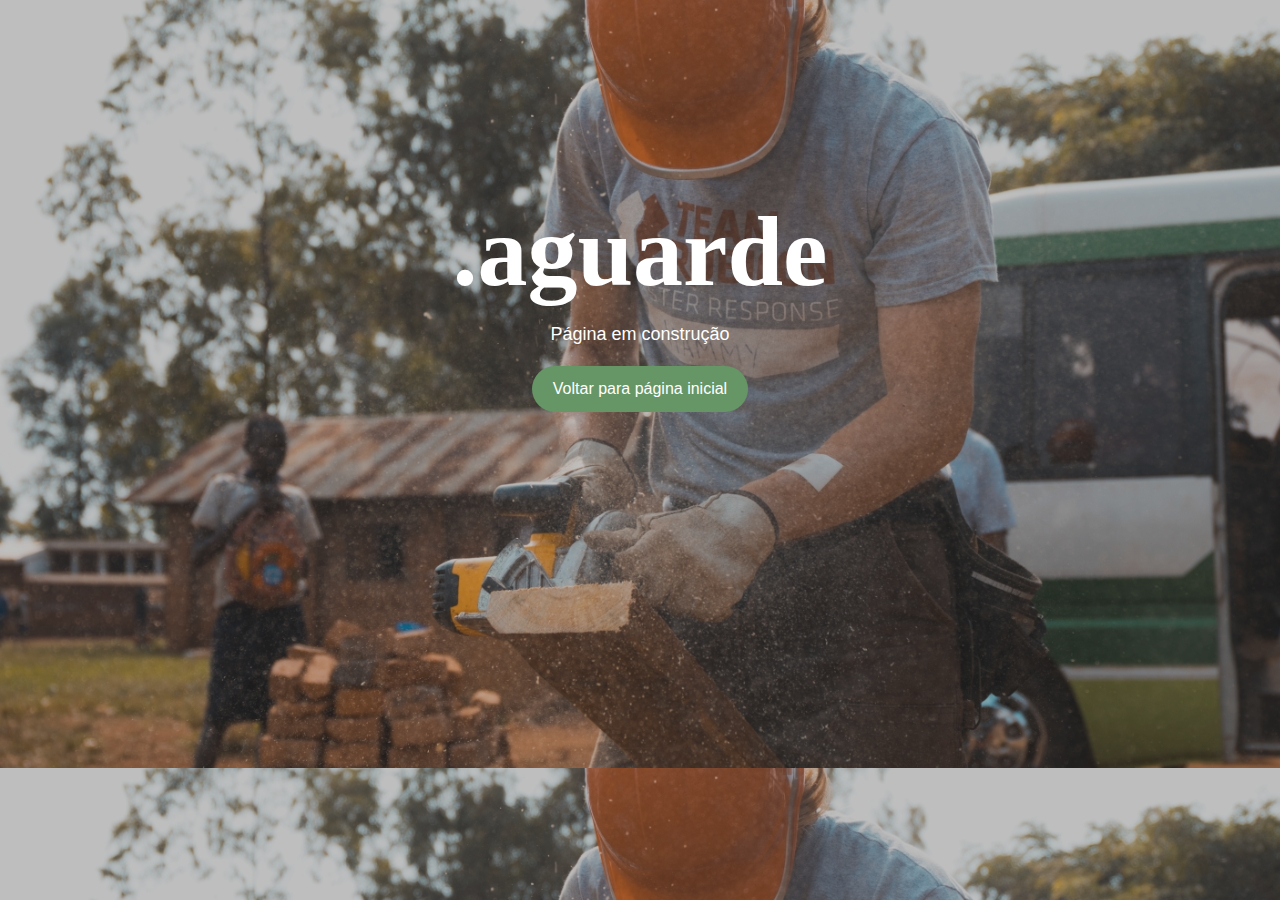
<file: login.html>
<!DOCTYPE html>
<html lang="pt-br">
<head>
    <meta charset="UTF-8">
    <meta name="viewport" content="width=device-width, initial-scale=1.0">
    <meta http-equiv="X-UA-Compatible" content="ie=edge">
    <title>Faça login</title>
    <link rel="shortcut icon" href="icon-aba.png">

    <!-- Bootstrap CSS -->
    <link rel="stylesheet" href="./css/bootstrap.css">


    <link href="./css/style.css" rel="stylesheet">
   
</head>
<body  id="manutencao">
        <section class="container text-center" id="aviso">

        <h1>.aguarde</h1>
            <p>Página em construção</p>
    
            <a href="index.html">
                <button type="button" class="btn btn-outline-primary btn-md">Voltar para página inicial</button>
            </a>
        </section>
</body>
</html>
</file>
<file: css/style.css>
@charset "UTF-8";

/*[SUMÁRIO]
    
1. ESTILOS GERAIS
2. NAVBAR
3. HERO
4. MAIN
    4.1 SOBRE
    4.2 CURSOS
    4.3 PLANOS
        4.3.1 MEMBROS 
    4.4 CONTATO
5. FOOTER
6. PÁGINA EM CONSTRUÇÃO 

-------CORES UTILIZADAS:
    ---Primárias: #669666 (verde) / #FFF (branco) / #9f956c (castanho claro)
    ---Secundárias: #584d3d (marrom escuro) / #202020 (preto)
*/


/*=================GERAL========================*/

* {
	font-family: 'Roboto', sans-serif;
	margin: 0;
	padding: 0;
	box-sizing: border-box;
	font-size: 18px;
}

h1 {
    font-family: Playfair Display;
    font-weight: bold;
    font-size: 55px;
}

p {
    text-align: justify;
}


@media (max-width:768px) {
    h1 {
        font-size: 40px !important;
    }
}



/* ========================NAVBAR============================
Author  : Surjith S M
URI     : https://surjithctly.in/ */

.nav-menu {
    padding: 15px;
    transition: all 0.3s ease;
    background-color: rgba(0, 0, 0, 0.3);
}

.nav-menu.is-scrolling,
.nav-menu.menu-is-open {
    background-color: #202020;
}

.nav-menu.is-scrolling {
    padding: 0;
}

.navbar-nav .nav-link {
    position: relative;
}

@media (min-width: 992px) {
    .navbar-expand-lg .navbar-nav .nav-link {
        padding-right: 1rem;
        padding-left: 1rem;
        font-size: 16px;
    }
}

@media (max-width:991px) {
    .navbar-nav.is-scrolling {
        padding-bottom: 1rem;
    }
    .navbar-nav .nav-item {
        text-align: center;
    }
}

/*=======================</NAV BAR>=======================*/


/* ====================== <HERO> =========================*/

header.hero {
    padding: 100px 0 0;
    background-image: url(../imagens/header-casa.jpg);
    width:100%;
	height: 700px;
	background-repeat: no-repeat;
	background-size: cover;
	background-attachment: fixed;
    background-position: center;
}

header > #hero {
    margin-top: 12%;
}

header > #hero > h1 {
    font-size: 60px;
    color: #669666;
    line-height: 1em;
    text-transform: initial;


}

header > #hero > .linha-descricao {
    margin-top: 25px;
    font-size: 20px;
    color: white;
    max-width: 800px;
}

header > #hero > .desce {
    margin-top: 7em;
    margin-left: 50%;    

}

@media (max-width:768px) {
    #hero h1 {
        font-size: 50px !important;
    }
    .linha-descricao {
        font-size: 16px; 
    }
    header > #hero > .desce {
        margin-top: 10em !important;
    }
}

/* ====================== </HERO> =========================*/

/* ====================== <MAIN> =========================*/

main h1::after {
    content: '';
    width: 80px;
	height: 2px;
	background-color: #584d3d;
    display: block;
}

/*-----<SOBRE>--------------*/
main > .container {
    padding-top: 60px;
}


/*-----<CURSOS>--------------*/
main > #cursos {
    padding-top: 80px;
}

main > #cursos h1 {
    color: white;
    position:absolute;
    left:10px;
}

main > #cursos h1::after {
    content: '';
    width: 80px;
	height: 2px;
	background-color: white;
    display: block;
}

main > #cursos h2 {
    color: white;    
}

main > #cursos img {
    min-height: 100%;
}

main > #cursos .text-on-back{
    font-family: Playfair Display;
    position: relative;
    z-index: -10;
    font-size:8em;
    font-weight:900;
    color:rgba(159, 149, 108, 0.6);
    margin-top: -60px;
    margin-left: 75%;
}

.carousel-item {
    height: 37rem;
    background-color: #9f956c;
}

@media (max-width: 1000px) {
    .carousel-caption {
        margin-bottom: -200px;
    }
    .carousel-caption p {
      margin-top: 1.25rem;

    }
  
}

.imagem-curso {
    margin: 30px;
}

#galeria {
    padding-top: 0px;
}


/*-------<PLANOS>--------------*/

main > #planos {
    padding-top: 60px;
    text-align: center;
}

main > #planos h1 {
    margin-bottom: 40px;
}

main > #planos .container {
    max-width: 960px;
  }
  
.pricing-header {
    max-width: 700px;
  }
  
.card-deck .card {
    min-width: 220px;
  }

  main > #planos h1::after {
    content: '';
    width: 80px;
	height: 2px;
	background-color: #584d3d;
    display: block;
    margin-left: 26%;
}

main #card-header-anual {
    background-image: linear-gradient(to bottom right, #669666, #527952);
}


/*-------<MEMBROS>-----*/

main > #membros {
    background-image: url(../imagens/planos-papagaio.jpg);
    background-repeat: no-repeat;
    background-position: center;
    width: 100%;
    height: 210px;
    text-align: center;
}

main > #membros > .container {
    padding-top: 30px;
}

main > #membros > .container > h2 {
    color: white;
    text-transform: initial;
    font-size: 2.2rem;
}


/*-------------------CONTATO ---------------------*/


/*==========Formulário
    Author: Paul
    URL: https://codepen.io/peiche/pen/xOVpPo
======================*/

.form-group {
    position: relative;
    margin-bottom: 1.5rem;
}
  
  .form-control-placeholder {
    position: absolute;
    top: 0;
    padding: 7px 0 0 13px;
    transition: all 200ms;
    opacity: 0.5;
    color: #669666;
  }
  
  .form-control:focus + .form-control-placeholder,
  .form-control:valid + .form-control-placeholder {
    font-size: 85%;
    transform: translate3d(0, -100%, 0);
    opacity: 1;
    color: #669666;
  }

/*fim formulário*/

  fieldset {
      background-color: #202020;
      padding-top: 40px; 
  }

  @media (max-width:767px) {
    fieldset {
        padding: 25px;
    }
}

/* ====================== </MAIN> =========================*/



/*=======================================<FOOTER>====================================*/
footer {
    background-color: #202020;
    width: 100%;
    height: 100px;
}

footer img {
    width: 30px;
    margin-top: 30px;
    margin-right: 10px;

}
/*=======================================</FOOTER>====================================*/


/*========================================= PÁGINA EM MANUTENÇÃO ====================================*/
#manutencao {
    background-image: url(../imagens/manutencao.jpg);
    color: white;
}

#manutencao #aviso {
    margin-top: 15%;
}

#manutencao h1 {
    color: white;
    font-size: 100px;
}

@media (max-width: 768px) {
    #manutencao h1 {
        font-size: 70px !important;
    }
}

#manutencao p {
    text-align: center;
}
</file>
